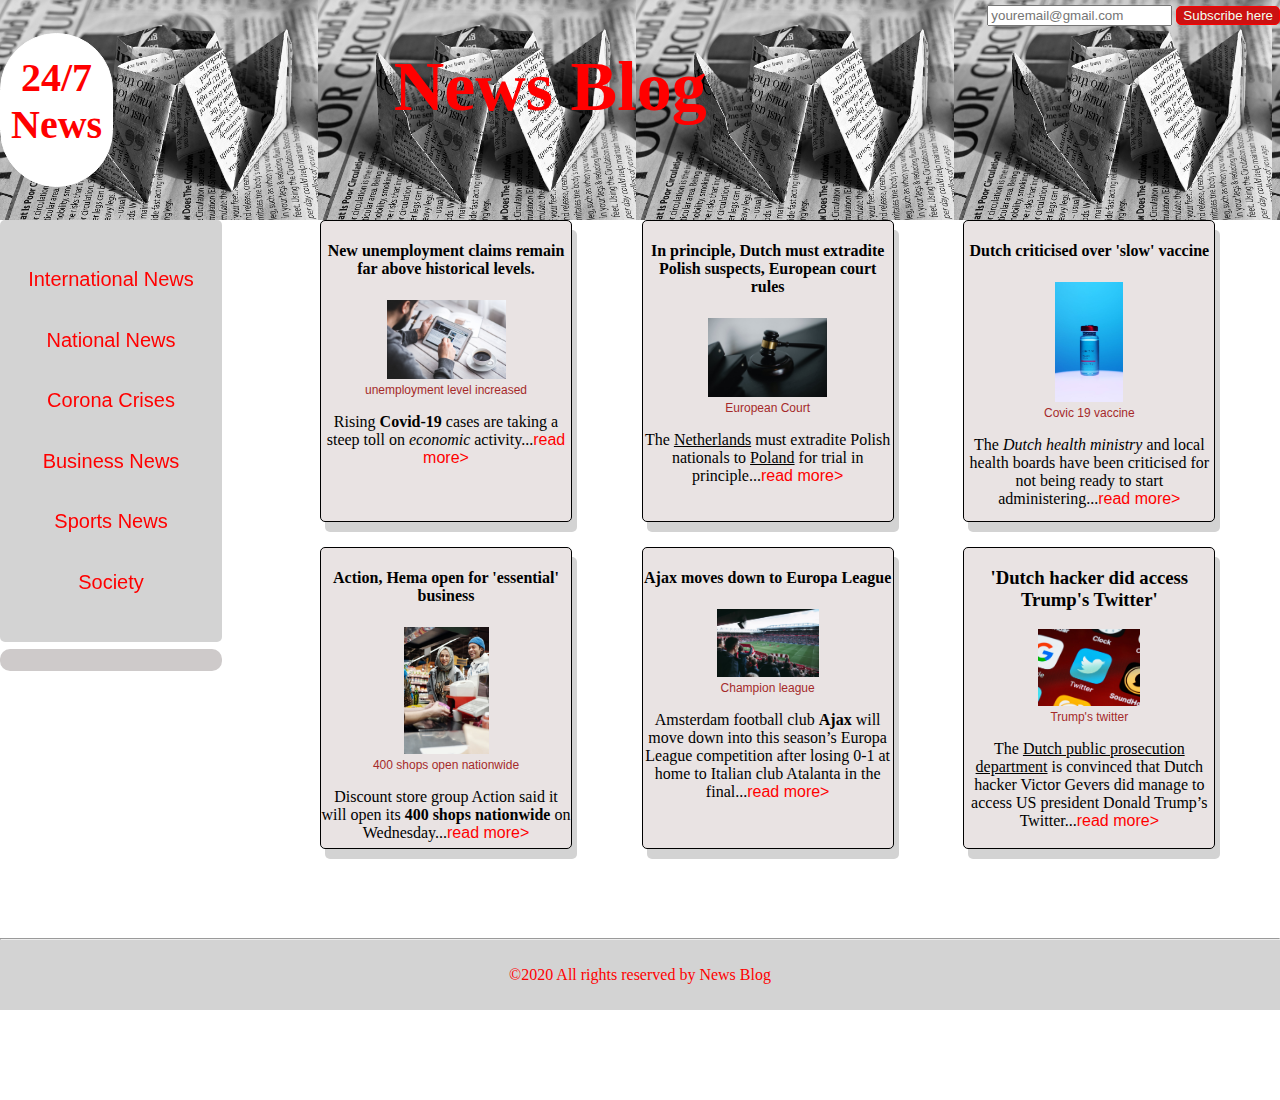
<file: index.html>
<!DOCTYPE html>
<html lang="en">
<head>
    <meta charset="UTF-8">
    <meta name="viewport" content="width=device-width, initial-scale=1.0">
    <link rel="stylesheet" href="css/style.css">
    <link rel="stylesheet" href="https://use.fontawesome.com/releases/v5.15.1/css/all.css" integrity="sha384-vp86vTRFVJgpjF9jiIGPEEqYqlDwgyBgEF109VFjmqGmIY/Y4HV4d3Gp2irVfcrp" crossorigin="anonymous">
    <title>Blog Site</title>
</head>
<body>
    <!-- start header -->
    <header class="background">
        <div class="header">
            <h2>24/7 <br>News</h2>
            <h1>News Blog</h1>
            <form>
                <label for="email"></label>
                <input type="email" id="email" placeholder="youremail@gmail.com">
                <button>Subscribe here</button>
            </form>
        </div>
    </header>
    <!-- end header -->



    <!-- start nav bar -->
     <nav class="nav-bar">
         <div class="nav-items">
             <div class="nav-list">
                 <a href="card1.html">International News</a>
                 <a href="card2.html">National News</a>
                 <a href="card3.html">Corona Crises</a>
                 <a href="card4.html">Business News</a>
                 <a href="card5.html">Sports News</a>
                 <a href="card6.html">Society</a>
            </div>           
         </div>
         <div class="social-media">
            <i class="fab fa-facebook-f"></i>
            <i class="fab fa-twitter"></i>
            <i class="fab fa-instagram"></i>
            <i class="fab fa-linkedin-in"></i>
        </div>
     </nav>
    <!-- end nav bar -->

    <!-- start main -->
    <main>
        <div class="container">
            <div class="card card-1">
                <h4>New unemployment claims remain far above historical levels.</h4>
                <figure>
                <img src="img/news.jpg" alt="A pic about news" width="70%">
                <figcaption>unemployment level increased</figcaption>
                </figure>
                <p>Rising <strong>Covid-19</strong> cases are taking a steep toll on <em>economic</em> activity...<a href="card1.html">read more></a></p>
            </div>
            <div class="card card-2">
                <h4>In principle, Dutch must extradite Polish suspects, European court rules</h4>
                <figure>
                    <img src="img/court.jpeg" alt="European court rules" width="70%">
                    <figcaption>European Court</figcaption>
                    </figure>
                <p>The <span>Netherlands</span> must extradite Polish nationals to <span>Poland</span> for trial in principle...<a href="card2.html">read more></a></p>
            </div>
            <div class="card card-3">
                <h4>Dutch criticised over 'slow' vaccine</h4>
                <figure>
                    <img src="img/vaccin.jpeg" alt="Covic 19 vaccine" width="40%">
                    <figcaption>Covic 19 vaccine</figcaption>
                    </figure>
                <p>The <em>Dutch health ministry</em> and local health boards have been criticised for not being ready to start administering...<a href="card3.html">read more></a></p>
            </div>
            <div class="card card-4">
                <h4>Action, Hema open for 'essential' business</h4>
                <figure>
                    <img src="img/hema.jpeg" alt="400 new shops open" width="50%">
                    <figcaption>400 shops open nationwide</figcaption>
                    </figure>
                <p>Discount store group Action said it will open its <strong>400 shops nationwide</strong> on Wednesday...<a href="card4.html">read more></a></p>
            </div>
            <div class="card card-5">
                <h4>Ajax moves down to Europa League</h4>
                <figure>
                    <img src="img/ajax.jpeg" alt="Ajax moved down" width="60%">
                    <figcaption>Champion league</figcaption>
                    </figure>
                <p>Amsterdam football club <strong>Ajax</strong> will move down into this season’s Europa League competition after losing 0-1 at home to Italian club Atalanta in the final...<a href="card5.html">read more></a></p>
            </div>
            <div class="card card-6">
                <h3>'Dutch hacker did access Trump's Twitter'</h3>
                <figure>
                    <img src="img/twitter.jpeg" alt="Dutch hacker" width="60%">
                    <figcaption>Trump's twitter</figcaption>
                    </figure>
                <p>The <span>Dutch public prosecution department</span> is convinced that Dutch hacker Victor Gevers did manage to access US president Donald Trump’s Twitter...<a href="card6.html">read more></a></p>
            </div>
        </div>
    </main>
    <!-- end main -->

    <!-- start footer -->
    <footer>
        <hr>
        <div class="footer">
        <p>&copy2020 All rights reserved by News Blog</p>
        </div>
    </footer>
    <!-- end footer -->
</body>
</html>
</file>
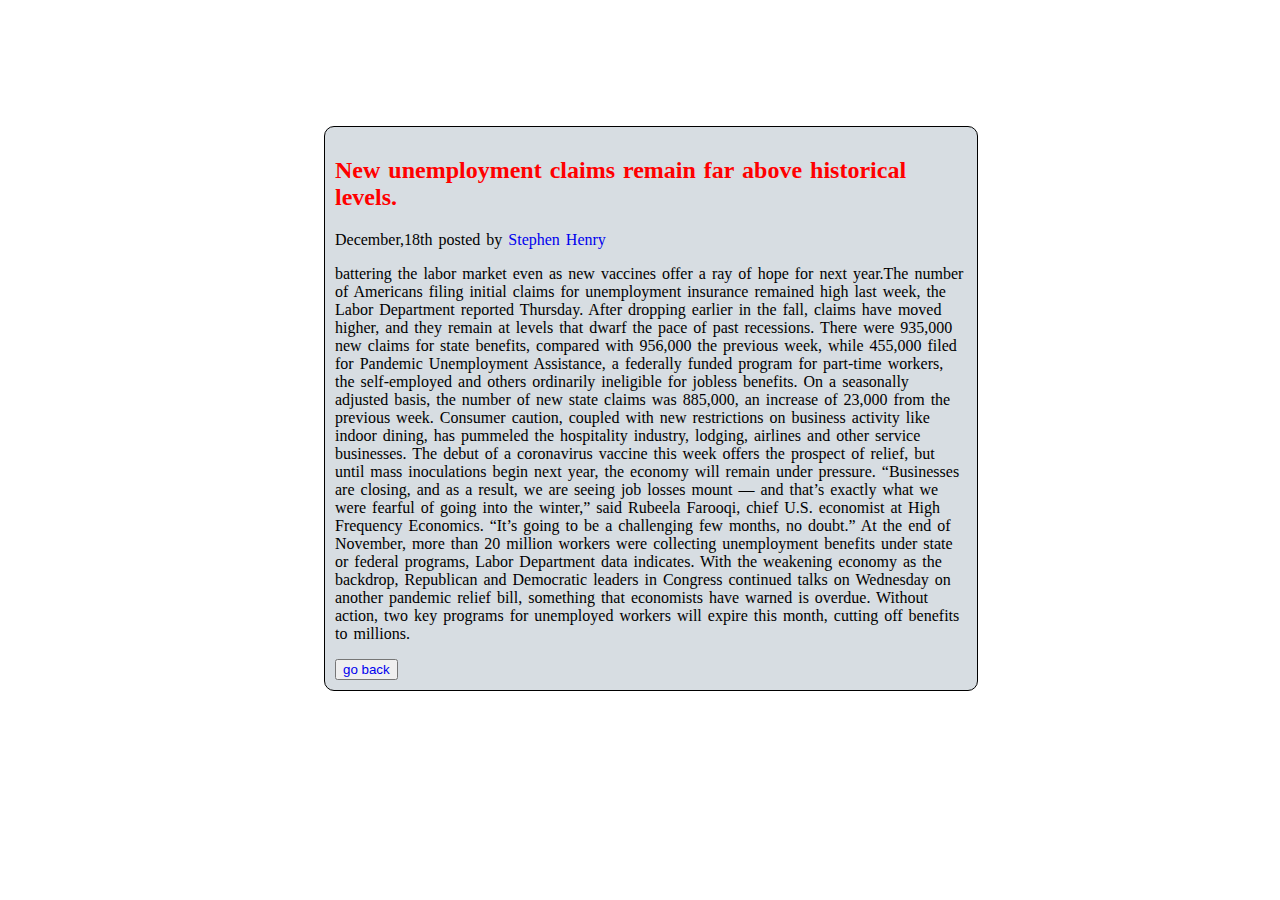
<file: card1.html>
<!DOCTYPE html>
<html lang="en">
<head>
    <meta charset="UTF-8">
    <meta name="viewport" content="width=device-width, initial-scale=1.0">
    <link rel="stylesheet" href="https://use.fontawesome.com/releases/v5.15.1/css/all.css" integrity="sha384-vp86vTRFVJgpjF9jiIGPEEqYqlDwgyBgEF109VFjmqGmIY/Y4HV4d3Gp2irVfcrp" crossorigin="anonymous">
    <link rel="stylesheet" href="css/card1.css">
    <title>International news</title>
</head>
<body>
    <div class="blog-post1">
       <div>
          <h2>New unemployment claims remain far above historical levels.</h2>
           <i class="fas fa-user-tie"></i> 
           <p>December,18th posted by <a href="#">Stephen Henry</a></p>
       </div>
        <p>battering the labor market even as new vaccines offer a ray of hope for next year.The number of Americans filing initial claims for unemployment insurance remained high last week, the Labor Department reported Thursday. After dropping earlier in the fall, claims have moved higher, and they remain at levels that dwarf the pace of past recessions.

        There were 935,000 new claims for state benefits, compared with 956,000 the previous week, while 455,000 filed for Pandemic Unemployment Assistance, a federally funded program for part-time workers, the self-employed and others ordinarily ineligible for jobless benefits.
        
        On a seasonally adjusted basis, the number of new state claims was 885,000, an increase of 23,000 from the previous week.
        
        Consumer caution, coupled with new restrictions on business activity like indoor dining, has pummeled the hospitality industry, lodging, airlines and other service businesses. The debut of a coronavirus vaccine this week offers the prospect of relief, but until mass inoculations begin next year, the economy will remain under pressure.
        
        “Businesses are closing, and as a result, we are seeing job losses mount — and that’s exactly what we were fearful of going into the winter,” said Rubeela Farooqi, chief U.S. economist at High Frequency Economics. “It’s going to be a challenging few months, no doubt.”
        
        At the end of November, more than 20 million workers were collecting unemployment benefits under state or federal programs, Labor Department data indicates.
        
        With the weakening economy as the backdrop, Republican and Democratic leaders in Congress continued talks on Wednesday on another pandemic relief bill, something that economists have warned is overdue. Without action, two key programs for unemployed workers will expire this month, cutting off benefits to millions.</p>
        <button><a href="index.html">go back</a></button>
    </div>
</body>
</html>
</file>
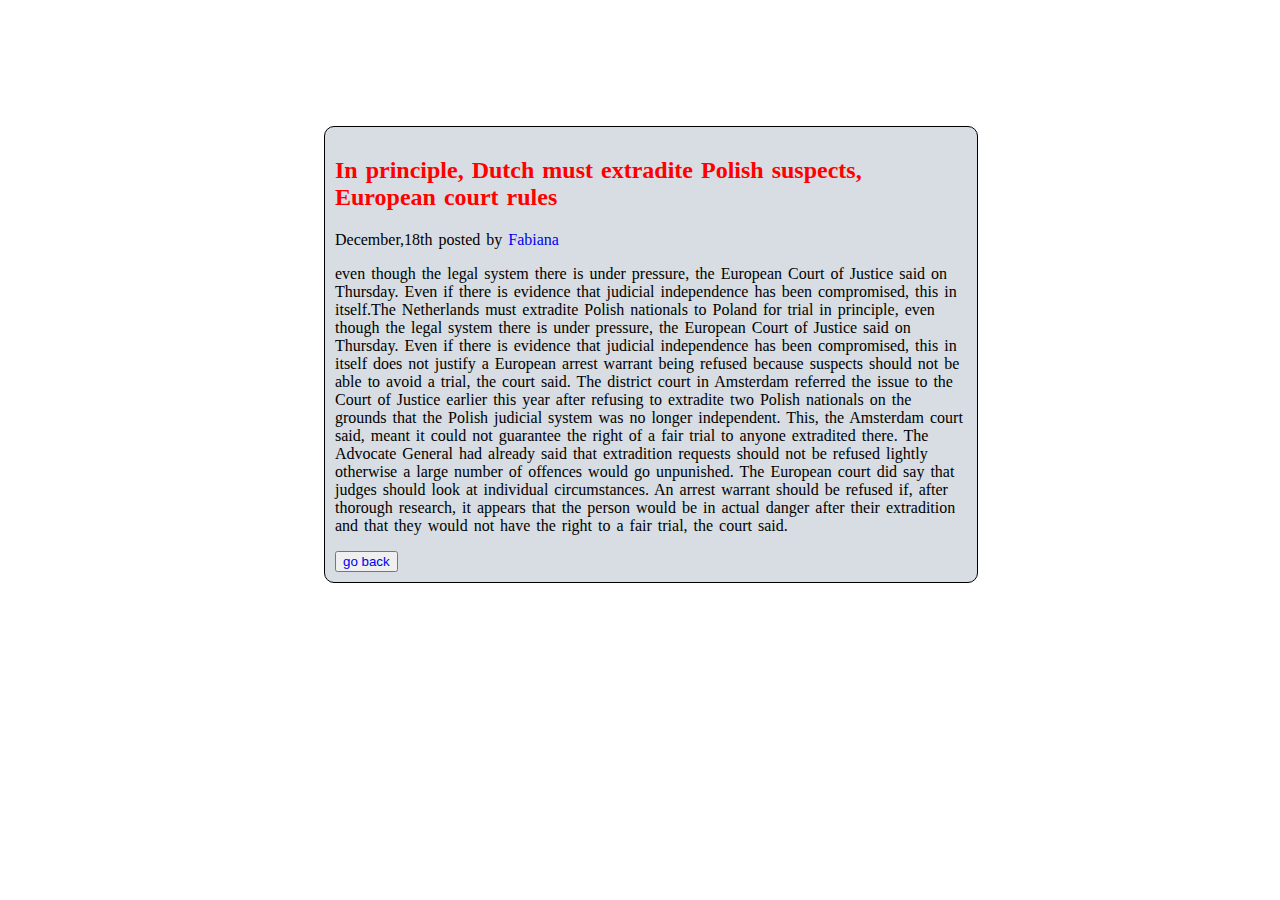
<file: card2.html>
<!DOCTYPE html>
<html lang="en">
<head>
    <meta charset="UTF-8">
    <meta name="viewport" content="width=p, initial-scale=1.0">
    <link rel="stylesheet" href="https://use.fontawesome.com/releases/v5.15.1/css/all.css" integrity="sha384-vp86vTRFVJgpjF9jiIGPEEqYqlDwgyBgEF109VFjmqGmIY/Y4HV4d3Gp2irVfcrp" crossorigin="anonymous">
    <link rel="stylesheet" href="css/card2.css">
    <title>National News</title>
</head>
<body>
    <div class="blog-post2">
        <div>
            <h2>In principle, Dutch must extradite Polish suspects, European court rules</h2>
            <i class="fas fa-user"></i>
            <p>December,18th posted by <a href="#">Fabiana</a></p>
        </div>
           <p>even though the legal system there is under pressure, the European Court of Justice said on Thursday. Even if there is evidence that judicial independence has been compromised, this in itself.The Netherlands must extradite Polish nationals to Poland for trial in principle, even though the legal system there is under pressure, the European Court of Justice said on Thursday. Even if there is evidence that judicial independence has been compromised, this in itself does not justify a European arrest warrant being refused because suspects should not be able to avoid a trial, the court said. The district court in Amsterdam referred the issue to the Court of Justice earlier this year after refusing to extradite two Polish nationals on the grounds that the Polish judicial system was no longer independent. This, the Amsterdam court said, meant it could not guarantee the right of a fair trial to anyone extradited there. The Advocate General had already said that extradition requests should not be refused lightly otherwise a large number of offences would go unpunished. The European court did say that judges should look at individual circumstances. An arrest warrant should be refused if, after thorough research, it appears that the person would be in actual danger after their extradition and that they would not have the right to a fair trial, the court said.</p>
           <button><a href="index.html">go back</a></button>
    </div>
</body>
</html>
</file>
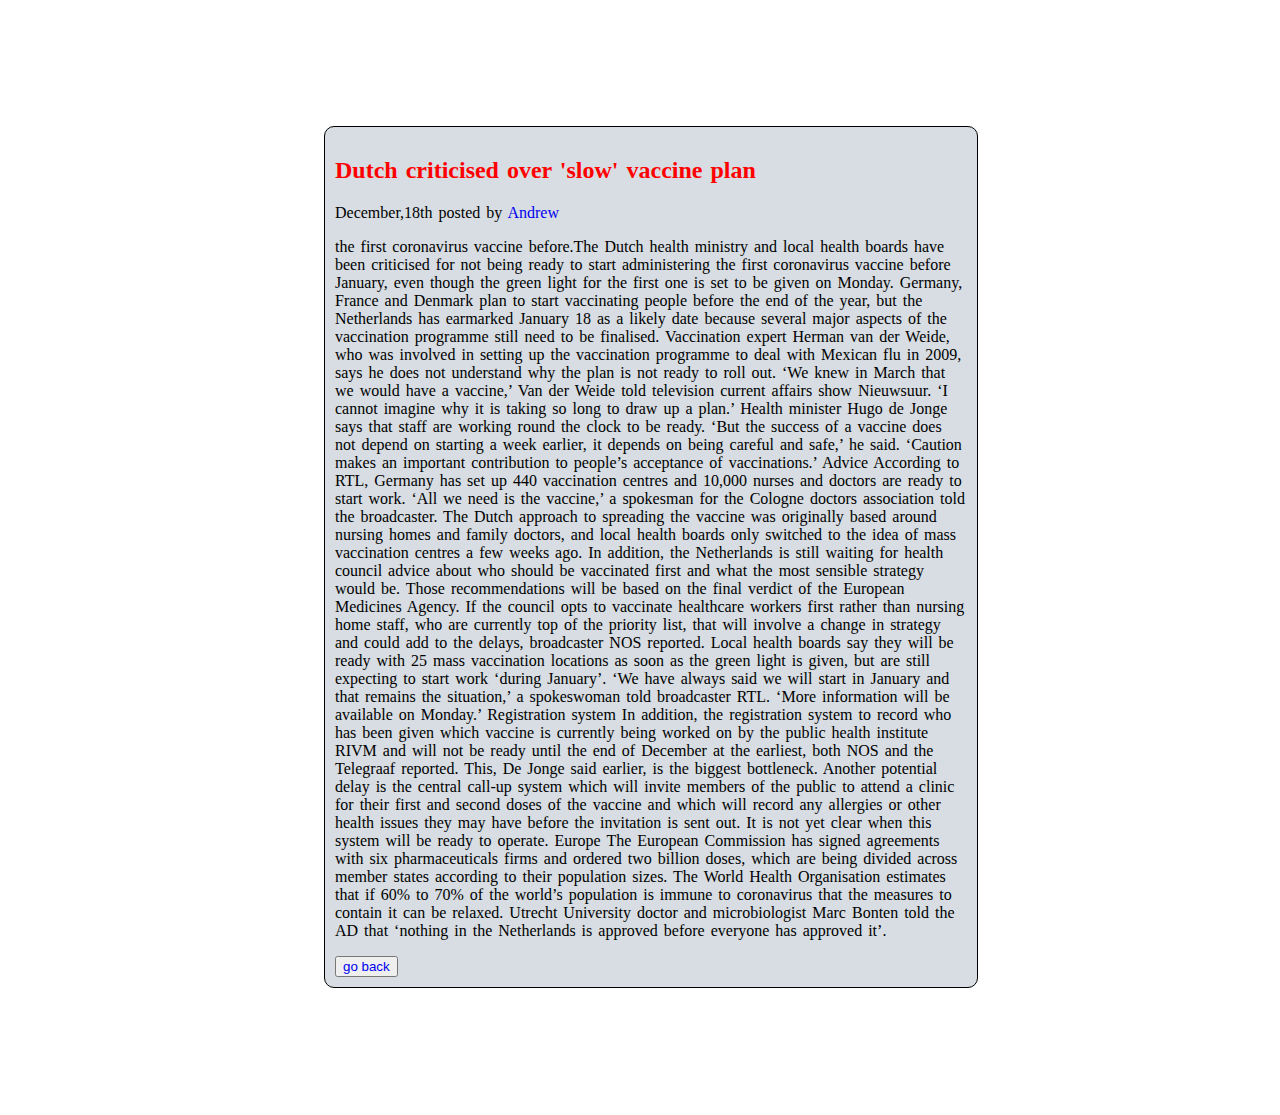
<file: card3.html>
<!DOCTYPE html>
<html lang="en">
<head>
    <meta charset="UTF-8">
    <meta name="viewport" content="width=p, initial-scale=1.0">
    <link rel="stylesheet" href="https://use.fontawesome.com/releases/v5.15.1/css/all.css" integrity="sha384-vp86vTRFVJgpjF9jiIGPEEqYqlDwgyBgEF109VFjmqGmIY/Y4HV4d3Gp2irVfcrp" crossorigin="anonymous">
    <link rel="stylesheet" href="css/card3.css">
    <title>Corona crises</title>
</head>
<body>
    <div class="blog-post3">
        <div>
            <h2>Dutch criticised over 'slow' vaccine plan</h2>
            <i class="fas fa-user"></i>
            <p>December,18th posted by <a href="#">Andrew</a></p>
        </div>
         <p> the first coronavirus vaccine before.The Dutch health ministry and local health boards have been criticised for not being ready to start administering the first coronavirus vaccine before January, even though the green light for the first one is set to be given on Monday. Germany, France and Denmark plan to start vaccinating people before the end of the year, but the Netherlands has earmarked January 18 as a likely date because several major aspects of the vaccination programme still need to be finalised. Vaccination expert Herman van der Weide, who was involved in setting up the vaccination programme to deal with Mexican flu in 2009, says he does not understand why the plan is not ready to roll out. ‘We knew in March that we would have a vaccine,’ Van der Weide told television current affairs show Nieuwsuur. ‘I cannot imagine why it is taking so long to draw up a plan.’ Health minister Hugo de Jonge says that staff are working round the clock to be ready. ‘But the success of a vaccine does not depend on starting a week earlier, it depends on being careful and safe,’ he said. ‘Caution makes an important contribution to people’s acceptance of vaccinations.’ Advice According to RTL, Germany has set up 440 vaccination centres and 10,000 nurses and doctors are ready to start work. ‘All we need is the vaccine,’ a spokesman for the Cologne doctors association told the broadcaster. The Dutch approach to spreading the vaccine was originally based around nursing homes and family doctors, and local health boards only switched to the idea of mass vaccination centres a few weeks ago. In addition, the Netherlands is still waiting for health council advice about who should be vaccinated first and what the most sensible strategy would be. Those recommendations will be based on the final verdict of the European Medicines Agency. If the council opts to vaccinate healthcare workers first rather than nursing home staff, who are currently top of the priority list, that will involve a change in strategy and could add to the delays, broadcaster NOS reported. Local health boards say they will be ready with 25 mass vaccination locations as soon as the green light is given, but are still expecting to start work ‘during January’. ‘We have always said we will start in January and that remains the situation,’ a spokeswoman told broadcaster RTL. ‘More information will be available on Monday.’ Registration system In addition, the registration system to record who has been given which vaccine is currently being worked on by the public health institute RIVM and will not be ready until the end of December at the earliest, both NOS and the Telegraaf reported. This, De Jonge said earlier, is the biggest bottleneck. Another potential delay is the central call-up system which will invite members of the public to attend a clinic for their first and second doses of the vaccine and which will record any allergies or other health issues they may have before the invitation is sent out. It is not yet clear when this system will be ready to operate. Europe The European Commission has signed agreements with six pharmaceuticals firms and ordered two billion doses, which are being divided across member states according to their population sizes. The World Health Organisation estimates that if 60% to 70% of the world’s population is immune to coronavirus that the measures to contain it can be relaxed. Utrecht University doctor and microbiologist Marc Bonten told the AD that ‘nothing in the Netherlands is approved before everyone has approved it’.
        </p>
        <button><a href="index.html">go back</a></button>
    </div>
</body>
</html>
</file>
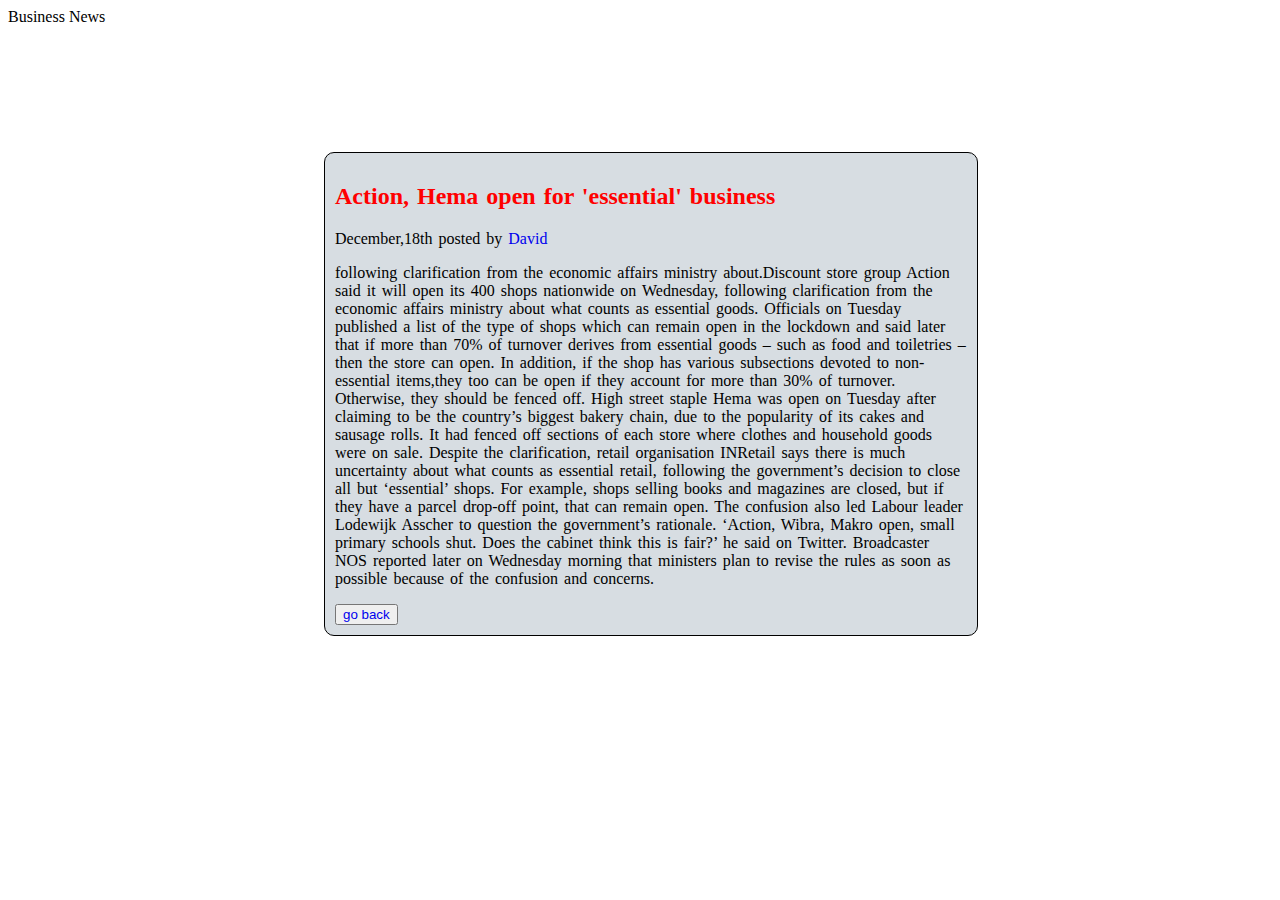
<file: card4.html>
<!DOCTYPE html>
<html lang="en">
<head>
    <meta charset="UTF-8">
    <meta name="viewport" content="width=device-width, initial-scale=1.0">
    <link rel="stylesheet" href="https://use.fontawesome.com/releases/v5.15.1/css/all.css" integrity="sha384-vp86vTRFVJgpjF9jiIGPEEqYqlDwgyBgEF109VFjmqGmIY/Y4HV4d3Gp2irVfcrp" crossorigin="anonymous">
    <link rel="stylesheet" href="css/card4.css"
    <title>Business News</title>
</head>
<body>
    <div class="blog-post4">
        <div>
           <h2>Action, Hema open for 'essential' business</h2>
            <i class="fas fa-user-tie"></i> 
            <p>December,18th posted by <a href="#">David</a></p>
        </div>
            <p>following clarification from the economic affairs ministry about.Discount store group Action said it will open its 400 shops nationwide on Wednesday, following clarification from the economic affairs ministry about what counts as essential goods. Officials on Tuesday published a list of the type of shops which can remain open in the lockdown and said later that if more than 70% of turnover derives from essential goods – such as food and toiletries –  then the store can open. In addition, if the shop has various subsections devoted to non-essential items,they too can be open if they account for more than 30% of turnover. Otherwise, they should be fenced off. High street staple Hema was open on Tuesday after claiming to be the country’s biggest bakery chain, due to the popularity of its cakes and sausage rolls. It had fenced off sections of each store where clothes and household goods were on sale. Despite the clarification, retail organisation INRetail says there is much uncertainty about what counts as essential retail, following the government’s decision to close all but ‘essential’ shops. For example, shops selling books and magazines are closed, but if they have a parcel drop-off point, that can remain open. The confusion also led Labour leader Lodewijk Asscher to question the government’s rationale. ‘Action, Wibra, Makro open, small primary schools shut. Does the cabinet think this is fair?’ he said on Twitter. Broadcaster NOS reported later on Wednesday morning that ministers plan to revise the rules as soon as possible because of the confusion and concerns.
            </p>
            <button><a href="index.html">go back</a></button>
    </div>
</body>
</html>
</file>
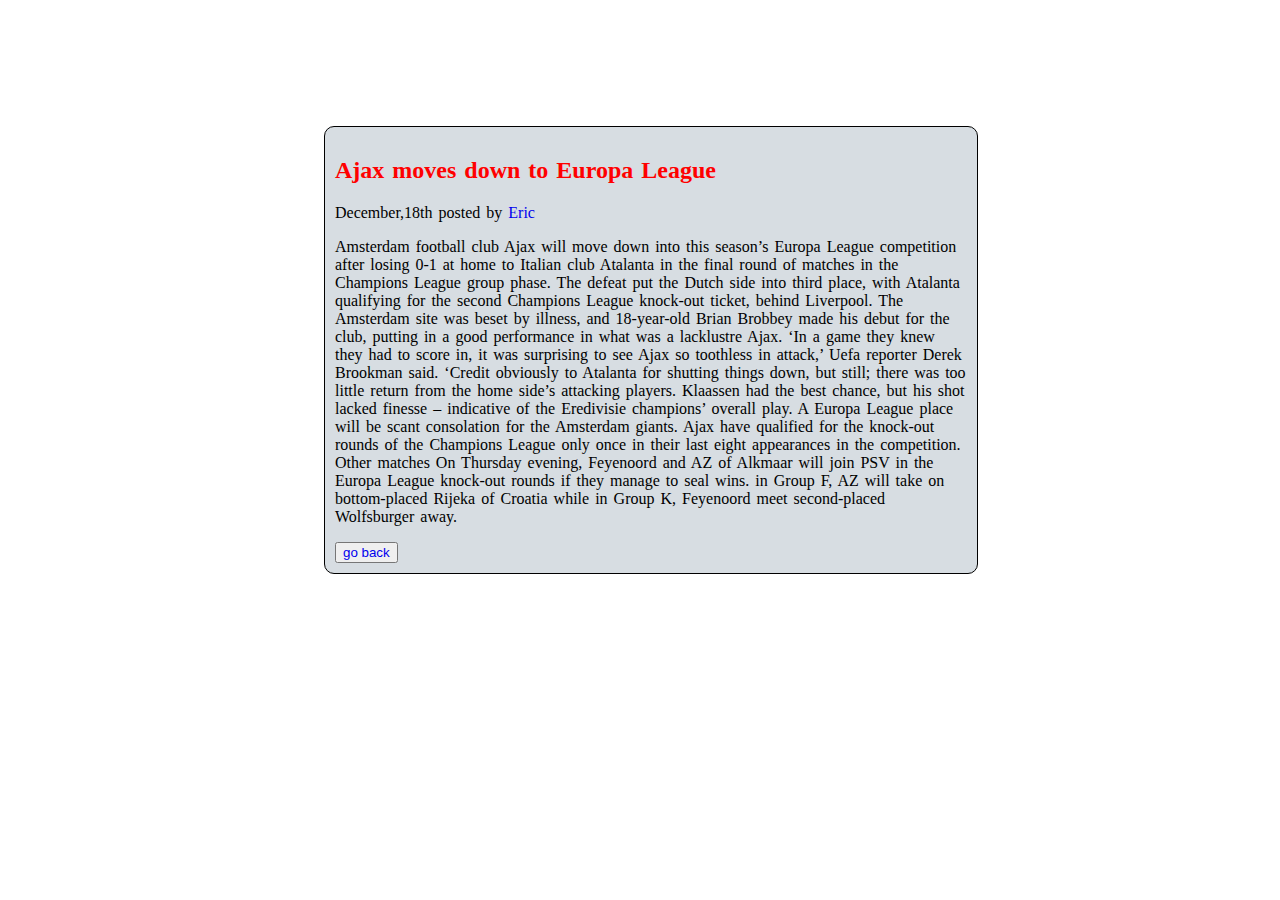
<file: card5.html>
<!DOCTYPE html>
<html lang="en">
<head>
    <meta charset="UTF-8">
    <meta name="viewport" content="width=device-width, initial-scale=1.0">
    <link rel="stylesheet" href="https://use.fontawesome.com/releases/v5.15.1/css/all.css" integrity="sha384-vp86vTRFVJgpjF9jiIGPEEqYqlDwgyBgEF109VFjmqGmIY/Y4HV4d3Gp2irVfcrp" crossorigin="anonymous">
    <link rel="stylesheet" href="css/card5.css">
    <title>Sports News</title>
</head>
<body>
    <div class="blog-post5">
        <div>
           <h2>Ajax moves down to Europa League</h2>
            <i class="fas fa-user-tie"></i> 
            <p>December,18th posted by <a href="#">Eric</a></p>
         </div>
        <p>Amsterdam football club Ajax will move down into this season’s Europa League competition after losing 0-1 at home to Italian club Atalanta in the final round of matches in the Champions League group phase. The defeat put the Dutch side into third place, with Atalanta qualifying for the second Champions League knock-out ticket, behind Liverpool. The Amsterdam site was beset by illness, and 18-year-old Brian Brobbey made his debut for the club, putting in a good performance in what was a lacklustre Ajax. ‘In a game they knew they had to score in, it was surprising to see Ajax so toothless in attack,’ Uefa reporter Derek Brookman said. ‘Credit obviously to Atalanta for shutting things down, but still; there was too little return from the home side’s attacking players. Klaassen had the best chance, but his shot lacked finesse – indicative of the Eredivisie champions’ overall play. A Europa League place will be scant consolation for the Amsterdam giants. Ajax have qualified for the knock-out rounds of the Champions League only once in their last eight appearances in the competition. Other matches On Thursday evening, Feyenoord and AZ of Alkmaar will join PSV in the Europa League knock-out rounds if they manage to seal wins. in Group F, AZ will take on bottom-placed Rijeka of Croatia  while in Group K, Feyenoord meet second-placed Wolfsburger away.
        </p>
        <button><a href="index.html">go back</a></button>
    </div>
</body>
</html>
</file>
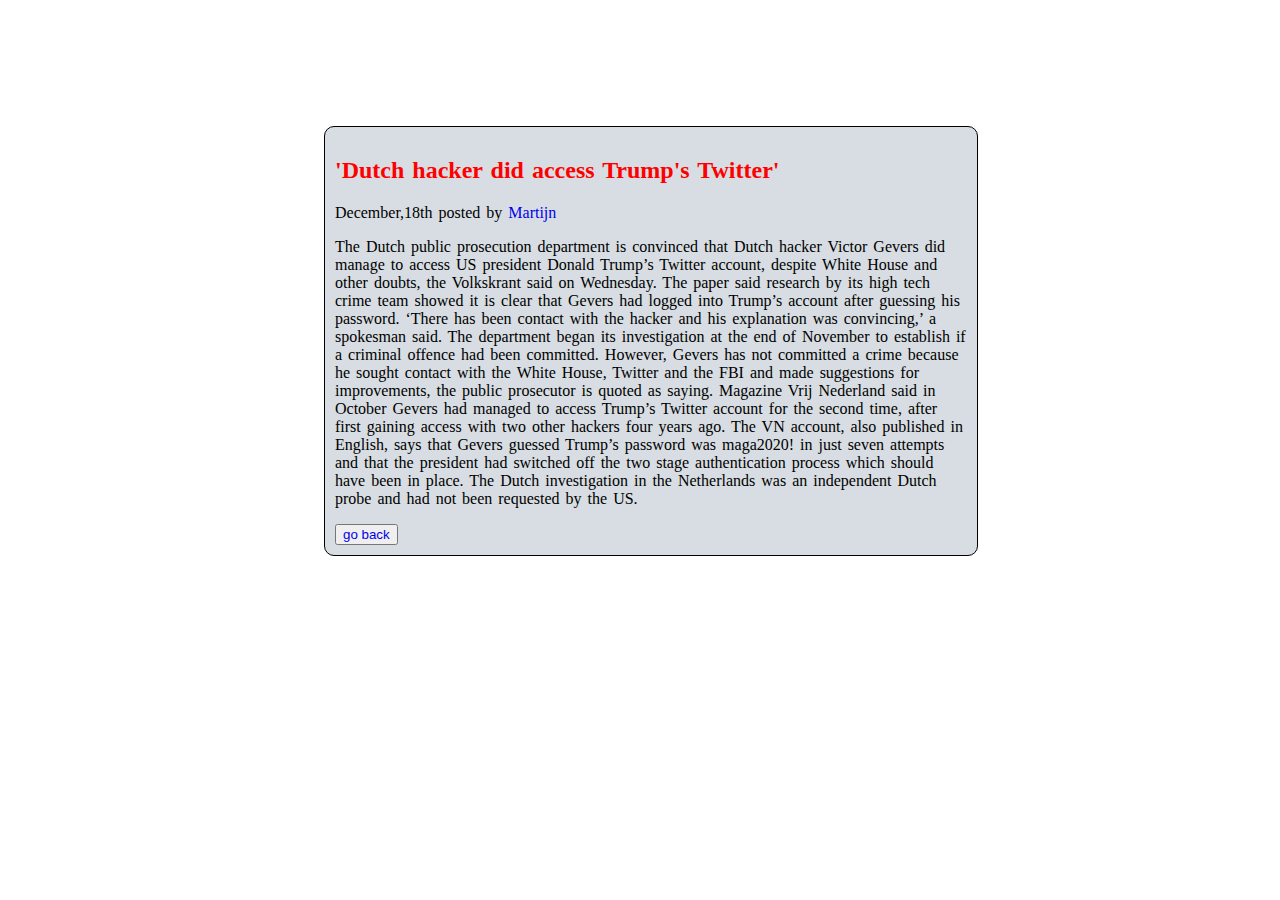
<file: card6.html>
<!DOCTYPE html>
<html lang="en">
<head>
    <meta charset="UTF-8">
    <meta name="viewport" content="width=device-width, initial-scale=1.0">
    <link rel="stylesheet" href="https://use.fontawesome.com/releases/v5.15.1/css/all.css" integrity="sha384-vp86vTRFVJgpjF9jiIGPEEqYqlDwgyBgEF109VFjmqGmIY/Y4HV4d3Gp2irVfcrp" crossorigin="anonymous">
    <link rel="stylesheet" href="css/card6.css">
    <title>Society</title>
</head>
<body>
    <div class="blog-post6">
        <div>
           <h2>'Dutch hacker did access Trump's Twitter'</h2>
            <i class="fas fa-user-tie"></i> 
            <p>December,18th posted by <a href="#">Martijn</a></p>
        </div>
         <p>The Dutch public prosecution department is convinced that Dutch hacker Victor Gevers did manage to access US president Donald Trump’s Twitter account, despite White House and other doubts, the Volkskrant said on Wednesday. The paper said research by its high tech crime team showed it is clear that Gevers had logged into Trump’s account after guessing his password. ‘There has been contact with the hacker and his explanation was convincing,’ a spokesman said. The department began its investigation at the end of November to establish if a criminal offence had been committed. However, Gevers has not committed a crime because he sought contact with the White House, Twitter and the FBI and made suggestions for improvements, the public prosecutor is quoted as saying. Magazine Vrij Nederland said in October Gevers had managed to access Trump’s Twitter account for the second time, after first gaining access with two other hackers four years ago. The VN account, also published in English, says that Gevers guessed Trump’s password was maga2020! in just seven attempts and that the president had switched off the two stage authentication process which should have been in place. The Dutch investigation in the Netherlands was an independent Dutch probe and had not been requested by the US.
        </p>
        <button><a href="index.html">go back</a></button>
    </div>
</body>
</html>
</file>
<file: css/style.css>
@import "header.css";
@import "nav.css";
@import "main.css";
@import "footer.css";
body {
    margin: 0px;
    display: grid;
    grid-template-columns: repeat(4, 1fr);
    grid-template-rows: repeat(5, 1fr); 
    grid-template-areas: 
                         "hd hd hd hd"
                         "nav main main main"
                         "nav main main main"
                         "nav main main main"
                         "ft ft ft ft"
    ;
}

/*start media query */
@media(max-width: 487px) {
    body {
        display: grid;
        grid-gap: 10px;
        grid-template-columns: 1fr;
        grid-template-rows: repeat(10, 250px);
        grid-template-areas: "hd"
                             "main"
                             "main"
                             "main"
                             "main"
                             "main"
                             "main"
                             "main"
                             "nav"
                             "ft"
        ;
    }
    .nav-bar {
        font-size: 10px;
        height: 200px;
        width: 100px;
     }
     .nav-list {
         width: 120px;
     }
     .social-media {
         width: 120px;
     }
     .card {
         width: 100%;
         height: 400px;
     }
     .container {
        display: grid;
        grid-template-columns: 1fr;
        grid-template-rows: repeat(6, 150);
        grid-gap: 5px;
    }
    header h1 {
        font-size: 70px;
    }
    .header {
        display: inline-flex;
        margin: 0;
    }

}

@media(min-width: 488px) and (max-width: 795px) {
    body {
        display: grid;
        grid-template-columns: repeat(2, 1fr);
        grid-template-rows: repeat(10, 250px);
        grid-template-areas: "hd hd"
                             "nav main"
                             "nav main"
                             "nav main"
                             "nav main"
                             "nav main"
                             "nav main"
                             "nav main"
                             "nav main"
                             "ft ft"
        ;
    }
    .container {
        width: 200;
        display: grid;
        grid-template-columns: 1fr;
        grid-template-rows: repeat(7, 1fr);
    }
    
    .header {
        margin-bottom: 0;
    }
}
@media(min-width: 796px) and (max-width: 1050px) {
    body {
        display: grid;
        grid-template-columns: repeat(3, 1fr);
        grid-template-rows: repeat(6, 250px);
        grid-template-areas: "hd hd hd"
                             "nav main main"
                             "nav main main"
                             "nav main main"
                             "nav main main"
                             "ft ft ft"
        ;
    }
    .container {
        width: 300;
        display: grid;
        grid-template-columns: 1fr 1fr;
        grid-template-rows: repeat(5, 1fr);
    }
    
    .header {
        margin-bottom: 0;
    }
}

/* ends media query */
</file>
<file: css/card1.css>
.blog-post1 {
    border: 1px solid black;
    border-radius: 10px;
    width: 50%;
    padding: 10px;
    margin: 10% 25%;
    background-color: rgb(215, 221, 226);
    word-spacing: 2px;
    line-break: 2px;
}
h2 {
    color: red;
}
a {
    text-decoration: none;
}
</file>
<file: css/card2.css>
.blog-post2 {
    border: 1px solid black;
    border-radius: 10px;
    width: 50%;
    padding: 10px;
    margin: 10% 25%;
    background-color: rgb(215, 221, 226);
    word-spacing: 2px;
    line-break: 2px;
}
h2 {
    color: red;
}
a {
    text-decoration: none;
}
</file>
<file: css/card3.css>
.blog-post3 {
    border: 1px solid black;
    border-radius: 10px;
    width: 50%;
    padding: 10px;
    margin: 10% 25%;
    background-color: rgb(215, 221, 226);
    word-spacing: 2px;
    line-break: 2px;
}
h2 {
    color: red;
}
a {
    text-decoration: none;
}
</file>
<file: css/card4.css>
.blog-post4 {
    border: 1px solid black;
    border-radius: 10px;
    width: 50%;
    padding: 10px;
    margin: 10% 25%;
    background-color: rgb(215, 221, 226);
    word-spacing: 2px;
    line-break: 2px;
}
h2 {
    color: red;
}
a {
    text-decoration: none;
}
</file>
<file: css/card5.css>
.blog-post5 {
    border: 1px solid black;
    border-radius: 10px;
    width: 50%;
    padding: 10px;
    margin: 10% 25%;
    background-color: rgb(215, 221, 226);
    word-spacing: 2px;
    line-break: 2px;
}
h2 {
    color: red;
}
a {
    text-decoration: none;
}
</file>
<file: css/card6.css>
.blog-post6 {
    border: 1px solid black;
    border-radius: 10px;
    width: 50%;
    padding: 10px;
    margin: 10% 25%;
    background-color: rgb(215, 221, 226);
    word-spacing: 2px;
    line-break: 2px;
}
h2 {
    color: red;
}
a {
    text-decoration: none;
}
</file>
